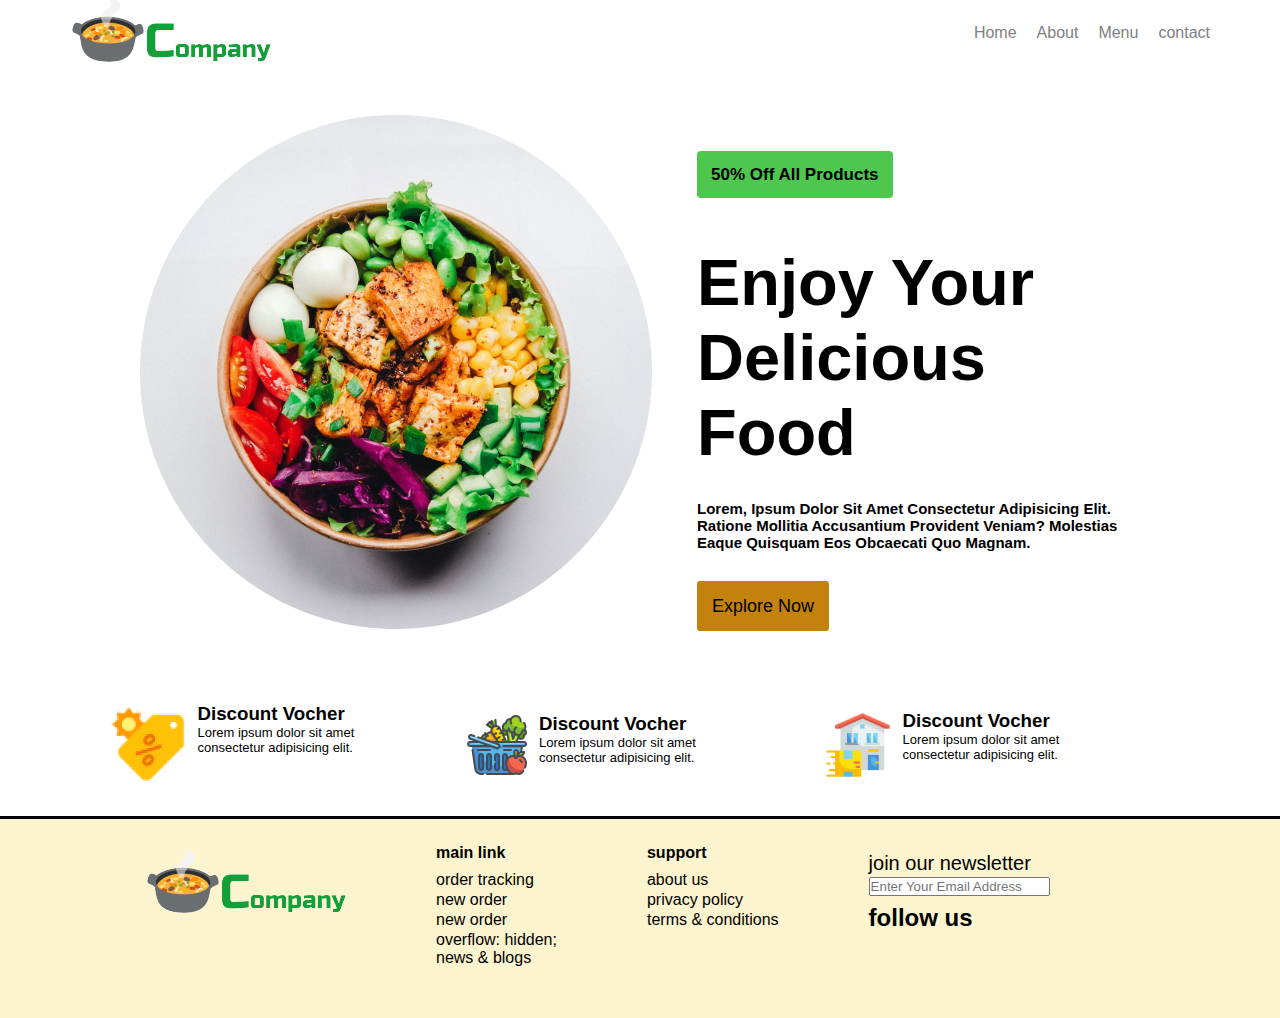
<file: index.html>
<!DOCTYPE html>
<html lang="en">
  <head>
    <meta charset="UTF-8" />
    <meta name="viewport" content="width=device-width, initial-scale=1.0" />
    <link
      rel="stylesheet"
      href="https://cdnjs.cloudflare.com/ajax/libs/font-awesome/6.4.0/css/all.min.css"
      integrity="sha512-iecdLmaskl7CVkqkXNQ/ZH/XLlvWZOJyj7Yy7tcenmpD1ypASozpmT/E0iPtmFIB46ZmdtAc9eNBvH0H/ZpiBw=="
      crossorigin="anonymous"
      referrerpolicy="no-referrer"
    />
    <link rel="stylesheet" href="style.css" />
    <title>restorent website</title>
  </head>
  <body>
    <header>
      <div class="nav-bar">
        <div class="logo">
          <img src="logo.png" />
        </div>
        <nav>
          <ul>
            <li><a href="index.html">Home</a></li>
            <li><a href="about.html">About</a></li>
            <li><a href="menu.html">Menu</a></li>
            <li><a href="contact.html">contact</a></li>
          </ul>
        </nav>
      </div>
    </header>
    <div class="hero">
      <div class="hero-section">
        <img src="hero.jpg" />
      </div>
      <div class="hero-content">
        <span class="discount">50% off All products</span>
        <h1>enjoy your delicious food</h1>
        <h4>
          Lorem, ipsum dolor sit amet consectetur adipisicing elit. Ratione
          mollitia accusantium provident veniam? Molestias eaque quisquam eos
          obcaecati quo magnam.
        </h4>
        <span class="explore"> explore now</span>
      </div>
    </div>
    <section class="features">
      <div class="feature">
        <img src="discount icon.jpg" />
        <div class="feature-content">
          <h3>discount vocher</h3>
          <p>Lorem ipsum dolor sit amet consectetur adipisicing elit.</p>
        </div>
      </div>
      <div class="feature">
        <img src="fruits icon.jpg" />
        <div class="feature-content">
          <h3>discount vocher</h3>
          <p>Lorem ipsum dolor sit amet consectetur adipisicing elit.</p>
        </div>
      </div>
      <div class="feature">
        <img src="home icon.jpg" />
        <div class="feature-content">
          <h3>discount vocher</h3>
          <p>Lorem ipsum dolor sit amet consectetur adipisicing elit.</p>
        </div>
      </div>
    </section>

    <div class="line"></div>


    <footer>
      <div class="footer-content">
        <div class="footer">
          <div class="logo1">
            <img src="logo.png" />
          </div>
          <div class="main-link">
            <b>main link</b>
            <p class="gap">order tracking</p>
            <p>new order</p>
            <p>new order</p>
  overflow: hidden;
  <p>news & blogs</p>
          </div>
          <div class="support">
            <b>support</b>
            <p class="gap">about us</p>
            <p>privacy policy</p>
            <p>terms & conditions</p>
          </div>
          <div class="contact-section">
            <p class="join">join our newsletter</p>
            <input placeholder="Enter Your Email Address" />
            <h2 class="follow">follow us</h2>
            <br />
            <i class="fa-brands fa-facebook"></i>
            <i class="fa-brands fa-github"></i>
            <i class="fa-brands fa-instagram"></i>
            <i class="fa-brands fa-twitter"></i>
          </div>
        </div>
      </div>
    </footer>
  </body>
</html>
</file>
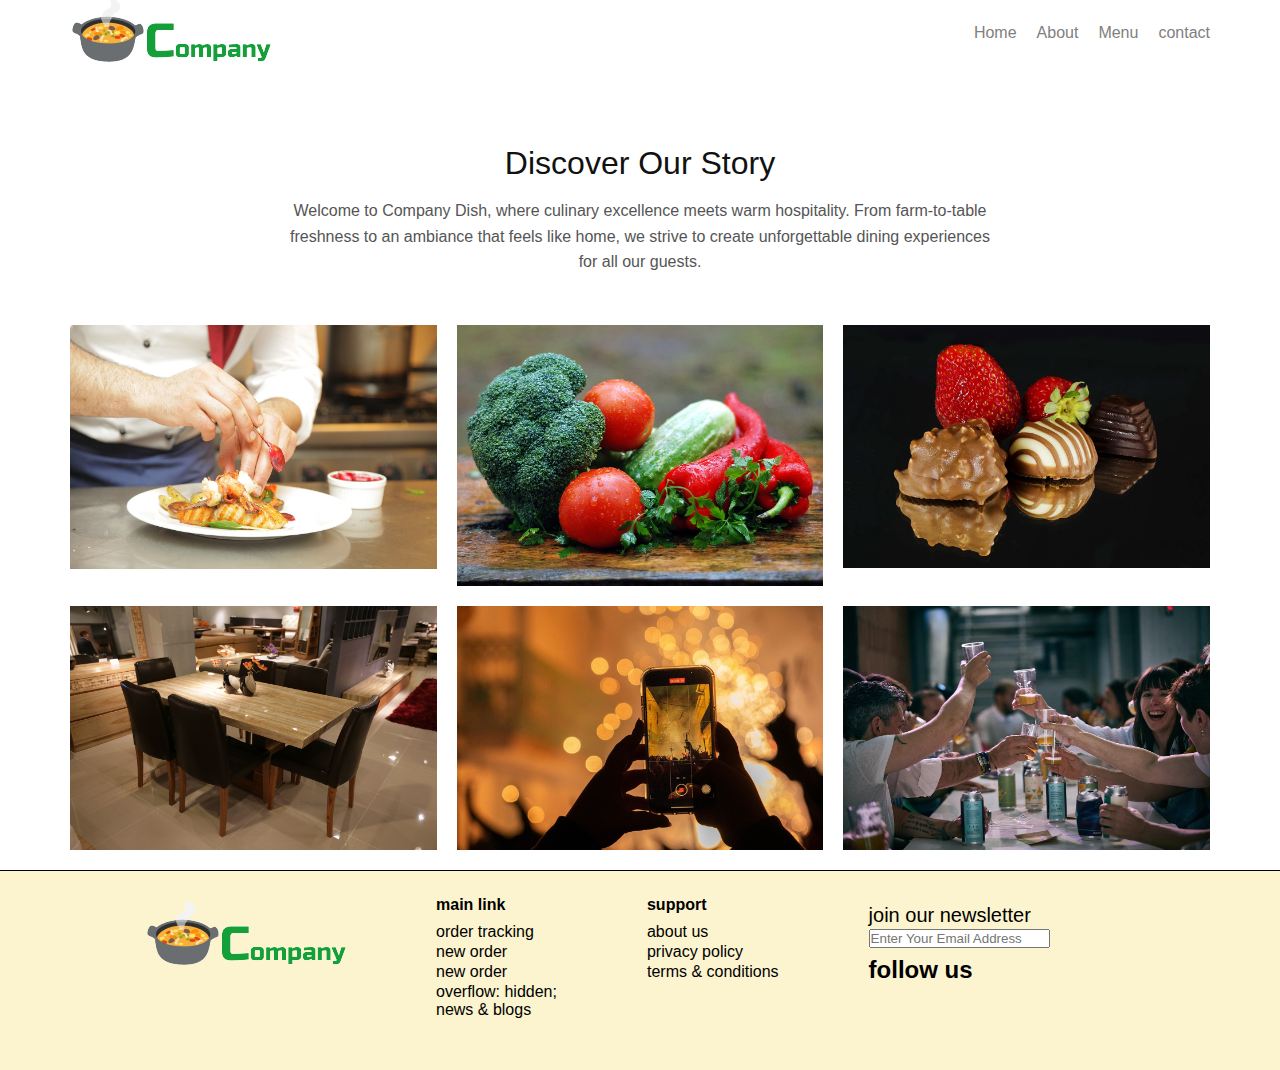
<file: about.html>
<!DOCTYPE html>
<html lang="en">
<head>
     <meta charset="UTF-8">
     <meta name="viewport" content="width=device-width, initial-scale=1.0">
     <title>Document</title>
     <link rel="stylesheet" href="style.css">
</head>
<body>
     <header>
          <div class="nav-bar">
            <div class="logo">
              <img src="logo.png" />
            </div>
            <nav>
              <ul>
               <li><a href="index.html">Home</a></li>
               <li><a href="about.html">About</a></li>
               <li><a href="menu.html">Menu</a></li>
               <li><a href="contact.html">contact</a></li>
              </ul>
            </nav>
          </div>
        </header>
        <section class="gallery-section">
          <div class="container">
            <div class="text-center w-full mb-20 content1">
              <h1 class="title">Discover Our Story</h1>
              <p class="description">Welcome to Company Dish, where culinary excellence meets warm hospitality. From farm-to-table freshness to an ambiance that feels like home, we strive to create unforgettable dining experiences for all our guests.</p>
            </div>
            <div class="gallery">
              <div class="gallery-item">
                <img alt="gallery" class="gallery-image" src="./cheif.jpg">
                <div class="gallery-overlay">
                  <h2 class="subtitle">Signature Experience</h2>
                  <h1 class="overlay-title">Chef's Special</h1>
                  <p class="overlay-description">A harmonious blend of flavors crafted by our master chefs, using the freshest ingredients to bring your taste buds to life.</p>
                </div>
              </div>
              <div class="gallery-item">
                <img alt="gallery" class="gallery-image" src="./fresh&local.jpg">
                <div class="gallery-overlay">
                  <h2 class="subtitle">Farm-to-Table</h2>
                  <h1 class="overlay-title">Fresh & Local</h1>
                  <p class="overlay-description">Our commitment to sustainability ensures every dish is made with locally sourced, organic ingredients of the highest quality.</p>
                </div>
              </div>
              <div class="gallery-item">
                <img alt="gallery" class="gallery-image" src="./sweet.jpg">
                <div class="gallery-overlay">
                  <h2 class="subtitle">Decadent Desserts</h2>
                  <h1 class="overlay-title">Sweet Indulgence</h1>
                  <p class="overlay-description">Treat yourself to our exquisite desserts, each crafted to perfection to satisfy your sweet cravings.</p>
                </div>
              </div>
              <div class="gallery-item">
                <img alt="gallery" class="gallery-image" src="./dine.jpg">
                <div class="gallery-overlay">
                  <h2 class="subtitle">Cozy Ambiance</h2>
                  <h1 class="overlay-title">Dine with Comfort</h1>
                  <p class="overlay-description">Relax and enjoy your meal in our thoughtfully designed space that combines comfort and elegance.</p>
                </div>
              </div>
              <div class="gallery-item">
                <img alt="gallery" class="gallery-image" src="./Celebrate.jpeg">
                <div class="gallery-overlay">
                  <h2 class="subtitle">Memorable Moments</h2>
                  <h1 class="overlay-title">Celebrate with Us</h1>
                  <p class="overlay-description">Host your special occasions at [Your Restaurant Name] and make memories that last a lifetime.</p>
                </div>
              </div>
              <div class="gallery-item">
                <img alt="gallery" class="gallery-image" src="./raise.jpg">
                <div class="gallery-overlay">
                  <h2 class="subtitle">Crafted Cocktails</h2>
                  <h1 class="overlay-title">Raise a Toast</h1>
                  <p class="overlay-description">Sip on our expertly mixed cocktails or enjoy a selection from our curated wine list.</p>
                </div>
              </div>
            </div>
          </div>
        </section>
        <footer>
          <div class="footer-content">
            <div class="footer">
              <div class="logo1">
                <img src="logo.png" />
              </div>
              <div class="main-link">
                <b>main link</b>
                <p class="gap">order tracking</p>
                <p>new order</p>
                <p>new order</p>
      overflow: hidden;
      <p>news & blogs</p>
              </div>
              <div class="support">
                <b>support</b>
                <p class="gap">about us</p>
                <p>privacy policy</p>
                <p>terms & conditions</p>
              </div>
              <div class="contact-section">
                <p class="join">join our newsletter</p>
                <input placeholder="Enter Your Email Address" />
                <h2 class="follow">follow us</h2>
                <br />
                <i class="fa-brands fa-facebook"></i>
                <i class="fa-brands fa-github"></i>
                <i class="fa-brands fa-instagram"></i>
                <i class="fa-brands fa-twitter"></i>
              </div>
            </div>
          </div>
        </footer>
        
        
</body>
</html>
</file>
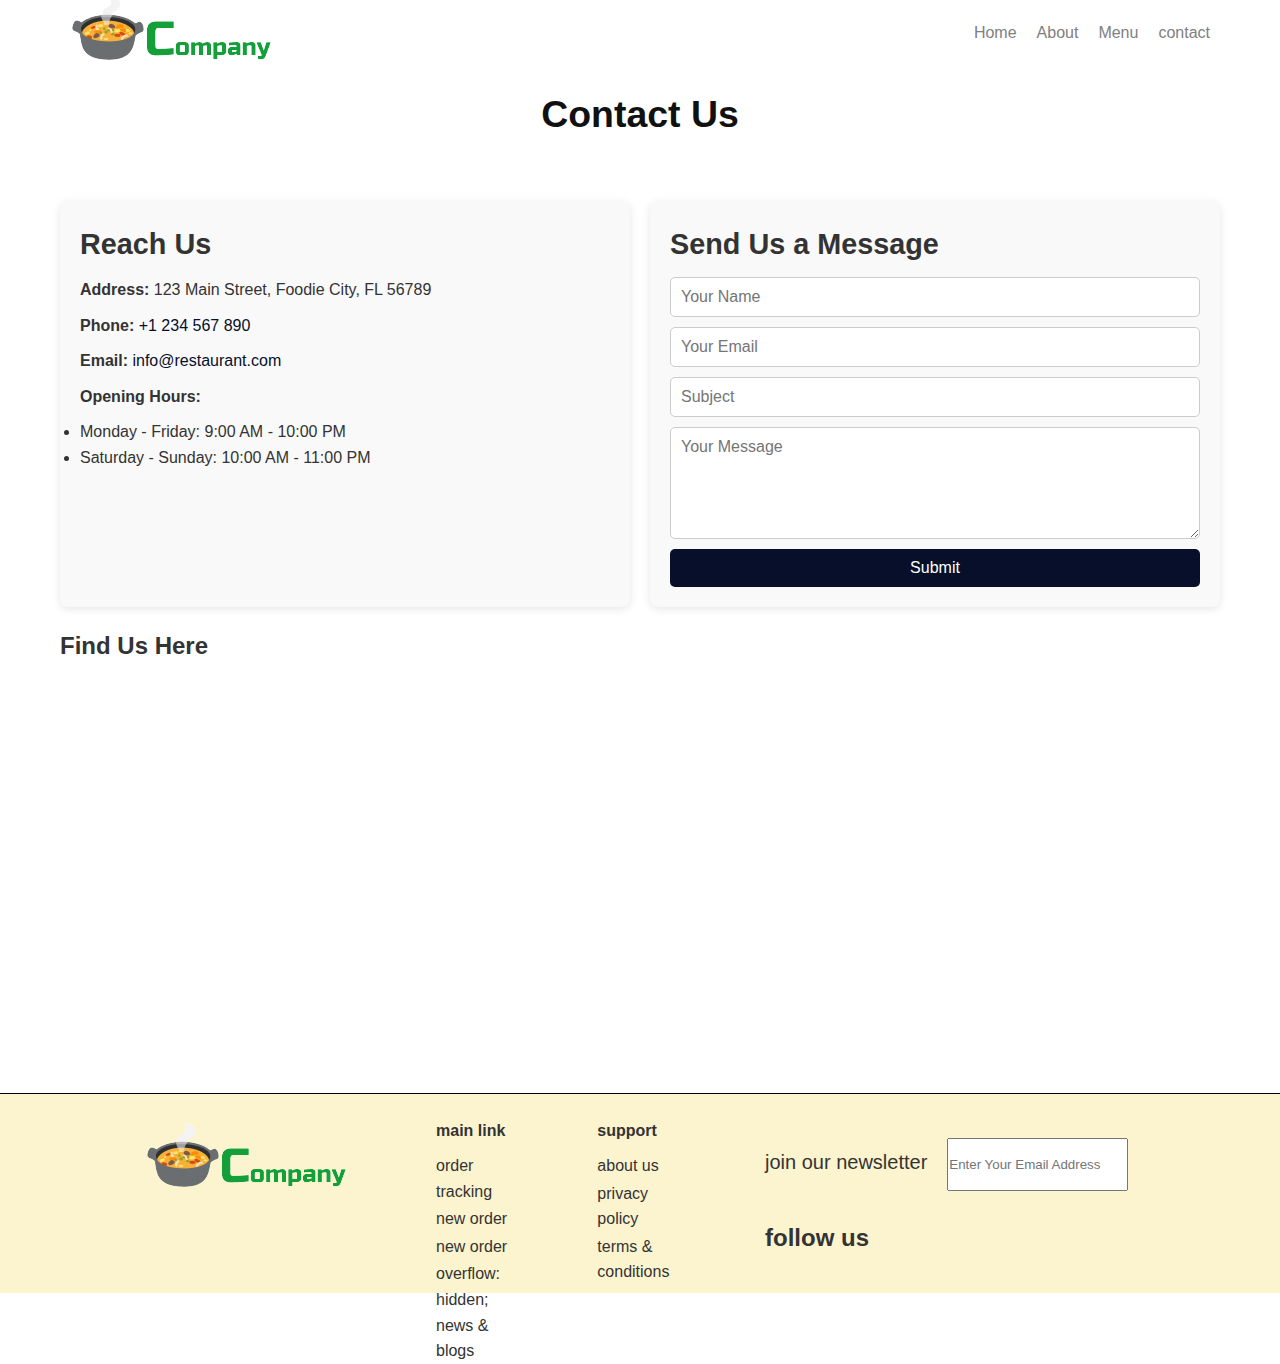
<file: contact.html>
<!DOCTYPE html>
<html lang="en">
<head>
  <meta charset="UTF-8">
  <meta name="viewport" content="width=device-width, initial-scale=1.0">
  <title>Contact Us - [Your Restaurant Name]</title>
  <link rel="stylesheet" href="style.css">
  <style>
    body {
      font-family: Arial, sans-serif;
      margin: 0;
      padding: 0;
      line-height: 1.6;
      color: #333;
    }
    .title{
          text-align: center;
          margin-top: 20px;
    }
    .container {
      max-width: 1200px;
      margin: 0 auto;
      padding: 20px;
    }
    .header {
      background: #070F2B;
      color: white;
      padding: 20px 0;
      text-align: center;
    }
    .header h1 {
      margin: 0;
      font-size: 2.5rem;
    }
    .contact-section {
      display: flex;
      flex-wrap: wrap;
      gap: 20px;
      margin-top: 20px;
    }
    .contact-details, .contact-form {
      flex: 1 1 calc(50% - 20px);
      background: #f9f9f9;
      padding: 20px;
      border-radius: 8px;
      box-shadow: 0 2px 8px rgba(0, 0, 0, 0.1);
    }
    .contact-details h2, .contact-form h2 {
      font-size: 1.8rem;
      margin-bottom: 10px;
    }
    .contact-details p {
      margin: 10px 0;
    }
    .contact-details a {
      color: #070F2B;
      text-decoration: none;
    }
    .contact-details a:hover {
      text-decoration: underline;
    }
    .contact-form form {
      display: flex;
      flex-direction: column;
      gap: 10px;
    }
    .contact-form input, .contact-form textarea, .contact-form button {
      padding: 10px;
      font-size: 1rem;
      border: 1px solid #ccc;
      border-radius: 5px;
    }
    .contact-form button {
      background: #070F2B;
      color: white;
      border: none;
      cursor: pointer;
    }
    .contact-form button:hover {
      background: #1B1A55;
    }
    .map {
      margin-top: 20px;
      border-radius: 8px;
      overflow: hidden;
    }
    iframe {
      width: 100%;
      height: 400px;
      border: none;
    }
  </style>
</head>
<body>
     <header>
          <div class="nav-bar">
            <div class="logo">
              <img src="logo.png" />
            </div>
            <nav>
              <ul>
               <li><a href="index.html">Home</a></li>
               <li><a href="about.html">About</a></li>
               <li><a href="menu.html">Menu</a></li>
               <li><a href="contact.html">contact</a></li>
              </ul>
            </nav>
          </div>
        </header>
<div class="title">

     <h3>Contact Us</h3>
</div>


  <main class="container">
    <section class="contact-section">
      <!-- Contact Details -->
      <div class="contact-details">
        <h2>Reach Us</h2>
        <p><strong>Address:</strong> 123 Main Street, Foodie City, FL 56789</p>
        <p><strong>Phone:</strong> <a href="tel:+1234567890">+1 234 567 890</a></p>
        <p><strong>Email:</strong> <a href="mailto:info@restaurant.com">info@restaurant.com</a></p>
        <p><strong>Opening Hours:</strong></p>
        <ul>
          <li>Monday - Friday: 9:00 AM - 10:00 PM</li>
          <li>Saturday - Sunday: 10:00 AM - 11:00 PM</li>
        </ul>
      </div>

      <!-- Contact Form -->
      <div class="contact-form">
        <h2>Send Us a Message</h2>
        <form action="submit_form.php" method="POST">
          <input type="text" name="name" placeholder="Your Name" required>
          <input type="email" name="email" placeholder="Your Email" required>
          <input type="text" name="subject" placeholder="Subject" required>
          <textarea name="message" rows="5" placeholder="Your Message" required></textarea>
          <button type="submit">Submit</button>
        </form>
      </div>
    </section>

    <!-- Map Section -->
    <section class="map">
      <h2>Find Us Here</h2>
      <iframe 
        src="https://www.google.com/maps/embed?pb=!1m18!1m12!1m3!1d3153.835434509364!2d-122.42175308468144!3d37.77492927975952!2m3!1f0!2f0!3f0!3m2!1i1024!2i768!4f13.1!3m3!1m2!1s0x80858064e5f3b1d5%3A0x899d9566d6dbb38f!2sRestaurant!5e0!3m2!1sen!2sus!4v1618218726079!5m2!1sen!2sus" 
        allowfullscreen="" 
        loading="lazy"></iframe>
    </section>
  </main>
  <footer>
     <div class="footer-content">
       <div class="footer">
         <div class="logo1">
           <img src="logo.png" />
         </div>
         <div class="main-link">
           <b>main link</b>
           <p class="gap">order tracking</p>
           <p>new order</p>
           <p>new order</p>
 overflow: hidden;
 <p>news & blogs</p>
         </div>
         <div class="support">
           <b>support</b>
           <p class="gap">about us</p>
           <p>privacy policy</p>
           <p>terms & conditions</p>
         </div>
         <div class="contact-section">
           <p class="join">join our newsletter</p>
           <input placeholder="Enter Your Email Address" />
           <h2 class="follow">follow us</h2>
           <br />
           <i class="fa-brands fa-facebook"></i>
           <i class="fa-brands fa-github"></i>
           <i class="fa-brands fa-instagram"></i>
           <i class="fa-brands fa-twitter"></i>
         </div>
       </div>
     </div>
   </footer>

</body>
</html>
</file>
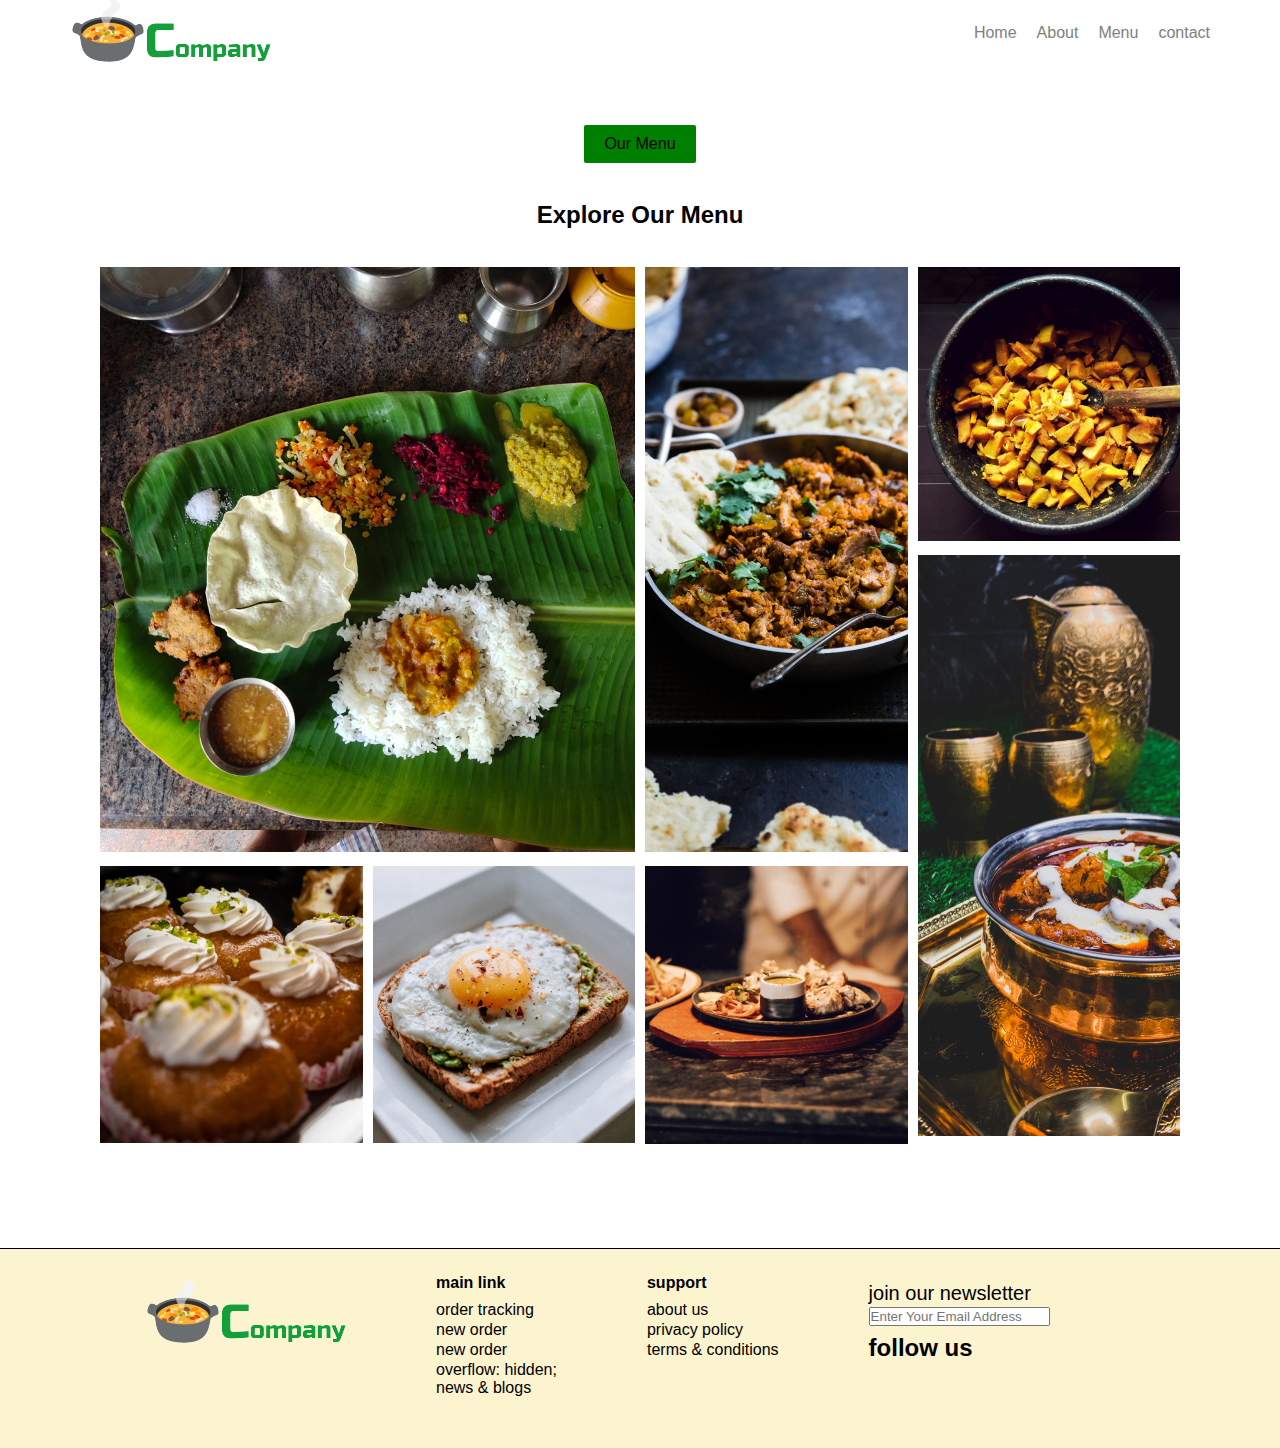
<file: menu.html>
<!DOCTYPE html>
<html lang="en">
<head>
     <meta charset="UTF-8">
     <meta name="viewport" content="width=device-width, initial-scale=1.0">
     <title>Document</title>
     <link rel="stylesheet" href="style.css">
</head>
<body>
     <header>
          <div class="nav-bar">
            <div class="logo">
              <img src="logo.png" />
            </div>
            <nav>
              <ul>
               <li><a href="index.html">Home</a></li>
               <li><a href="about.html">About</a></li>
               <li><a href="menu.html">Menu</a></li>
               <li><a href="contact.html">contact</a></li>
              </ul>
            </nav>
          </div>
        </header>
     <div class="menu">
          <span class="tag">our menu</span>
          <h2>explore our menu</h2>
    
          <div class="grid">
            <div class="item1">
              <img src="image 1.jpg" />
            </div>
            <div class="item2">
              <img src="image 2.jpg" />
            </div>
            <div class="item3">
              <img src="image 3.jpg" />
            </div>
            <div class="item4">
              <img src="image 4.jpg" />
            </div>
            <div class="item5">
              <img src="image 5.jpg" />
            </div>
            <div class="item6">
              <img src="image 6.jpg" />
            </div>
            <div class="item7">
              <img src="image 7.jpg" />
            </div>
          </div>
        </div>
        <footer>
          <div class="footer-content">
            <div class="footer">
              <div class="logo1">
                <img src="logo.png" />
              </div>
              <div class="main-link">
                <b>main link</b>
                <p class="gap">order tracking</p>
                <p>new order</p>
                <p>new order</p>
      overflow: hidden;
      <p>news & blogs</p>
              </div>
              <div class="support">
                <b>support</b>
                <p class="gap">about us</p>
                <p>privacy policy</p>
                <p>terms & conditions</p>
              </div>
              <div class="contact-section">
                <p class="join">join our newsletter</p>
                <input placeholder="Enter Your Email Address" />
                <h2 class="follow">follow us</h2>
                <br />
                <i class="fa-brands fa-facebook"></i>
                <i class="fa-brands fa-github"></i>
                <i class="fa-brands fa-instagram"></i>
                <i class="fa-brands fa-twitter"></i>
              </div>
            </div>
          </div>
        </footer>
</body>
</html>
</file>
<file: style.css>
* {
  padding: 0;
  margin: 0;
  box-sizing: border-box;
  font-family: Arial, Helvetica, sans-serif;
}
.nav-bar {
  display: flex;
  justify-content: space-between;
  align-items: center;
  margin: 0 70px;
  height: 65px;
}
.nav-bar i {
  padding: 8px 16px;
}
.nav-bar > nav {
  display: flex;
  justify-content: space-between;
  align-items: center;
}

nav > ul {
  display: flex;
  gap: 20px;
  margin: 0;
  padding: 0;
}

nav > ul > li {
  list-style: none;
}

nav > ul > li > a {
  color: gray;
  text-decoration: none;
  font-size: 16px;
  transition: color 0.3s ease, border-bottom 0.3s ease;
  padding: 5px 0;
}

nav > ul > li > a:hover {
  color: black;
  border-bottom: 2px solid black;
}


.nav-bar i:hover {
  box-shadow: inset 0 -3em 3em rgba(0, 0, 0, 0.1), 0 0 0 2px rgb(255, 255, 255),
    0.3em 0.3em 1em rgba(0, 0, 0, 0.3);
}
.hero {
  display: flex;
  margin: 50px 140px 0 140px;
  gap: 45px;
  text-transform: capitalize;
}
.hero-content .discount {
  background-color: rgb(78, 199, 78);
  padding: 14px;
  font-weight: 600;
  font-size: 17px;
  top: 201px;
  border-radius: 4px;
}
.hero-content {
  margin-top: 50px;
}
.hero-content h1 {
  font-size: 65px;
  margin: 60px 0 30px 0;
}

.hero-content h4 {
  font-size: 15px;
  margin-bottom: 45px;
}

.hero-content .explore {
  font-size: 18px;
  background-color: rgb(194, 130, 12);
  padding: 15px;
  border-radius: 3px;
}
.explore:hover:hover {
  background-color: orange;
  border: 2px solid black;
}
.features {
  margin: 70px 100px 30px 100px;
  display: flex;
  justify-content: space-evenly;
  align-items: center;
}
.feature {
  display: flex;
  /* padding: 10px; */
  margin-right: 30px;
  width: 320px;
}
.feature:hover {
  box-shadow: inset 0 -3em 3em rgba(0, 0, 0, 0.1), 0 0 0 2px rgb(255, 255, 255),
    0.3em 0.3em 1em rgba(0, 0, 0, 0.3);
}

.feature p {
  font-size: 13px;
  width: 200px;
}
.feature h3 {
  text-transform: capitalize;
}
.feature-content {
  margin-left: 10px;
}
.line {
  border: 0.25px solid black;
}
.menu {
  display: flex;
  flex-direction: column;
  align-items: center;
  margin: 60px 100px 100px 100px;
  text-transform: capitalize;
}
.menu h2 {
  margin-bottom: 30px;
  padding: 8px;
}
.menu h2:hover {
  box-shadow: inset 0 -3em 3em rgba(0, 0, 0, 0.1), 0 0 0 2px rgb(255, 255, 255),
    0.3em 0.3em 1em rgba(0, 0, 0, 0.3);
}

.tag {
  background-color: green;
  padding: 10px 20px;
  align-self: center;
  margin-bottom: 30px;
  border-radius: 2px;
}
.grid {
  display: grid;
  gap: 10px;
  grid-template-areas:
    "i1 i1 i2 i3"
    "i1 i1 i2 i7"
    "i4 i5 i6 i7";
}
.item1 {
  grid-area: i1;
  overflow: hidden;
}
.item2 {
  grid-area: i2;
  overflow: hidden;
}
.item3 {
  grid-area: i3;
  overflow: hidden;
}
.item4 {
  grid-area: i4;
  overflow: hidden;
}
.item5 {
  grid-area: i5;
  overflow: hidden;

}
.item6 {
  grid-area: i6;
  overflow: hidden;

}
.item7 {
  grid-area: i7;
  overflow: hidden;

}
.footer-content {
  height: 200px;
  background-color: rgba(241, 198, 6, 0.192);
  display: flex;
  justify-content: center;
  align-items: center;
}
.footer-content {
  border-top: 1px solid black;
}
.footer {
  display: flex;
  height: 150px;
  width: 990px;
  gap: 90px;
}
.footer p {
  margin-bottom: 2px;
}
.gap {
  margin-top: 9px;
}
.join {
  font-size: 20px;
  margin-top: 8px;
}
.follow {
  margin-top: 8px;
}
.fa-brands {
  margin-right: 10px;
}
.content-section input {
  height: 15px;
}

.grid img:hover{
   scale: 1.1;
   transition: all 0.5s ease;
}











.gallery-section{
  margin-top: 60px;
}

.container {
  max-width: 1200px;
  margin: 0 auto;
  padding: 20px;
}

.text-center {
  text-align: center;
}

.title {
  font-size: 2rem;
  font-weight: 500;
  margin-bottom: 1rem;
  color: #111;
}

.description {
  max-width: 700px;
  margin: 0 auto;
  line-height: 1.6;
  font-size: 1rem;
  color: #555;
}

.gallery {
  display: flex;
  flex-wrap: wrap;
  gap: 20px;
  justify-content: center;
}
.content1{
  margin-bottom: 50px;
}
.gallery-item {
  position: relative;
  width: calc(33.333% - 20px);
  overflow: hidden;
}

.gallery-image {
  width: 100%;
  height: auto;
  object-fit: cover;
  display: block;
}

.gallery-overlay {
  position: absolute;
  top: 0;
  left: 0;
  width: 100%;
  height: 100%;
  background: rgba(255, 255, 255, 0.9);
  display: flex;
  flex-direction: column;
  align-items: center;
  justify-content: center;
  opacity: 0;
  transition: opacity 0.3s ease-in-out;
  padding: 20px;
  border: 4px solid #e5e5e5;
  box-sizing: border-box;
}

.gallery-item:hover .gallery-overlay {
  opacity: 1;
}

.subtitle {
  font-size: 0.875rem;
  font-weight: 500;
  color: #6366f1;
  margin-bottom: 10px;
}

.overlay-title {
  font-size: 1.25rem;
  font-weight: 500;
  color: #111;
  margin-bottom: 10px;
}

.overlay-description {
  font-size: 0.875rem;
  text-align: center;
  line-height: 1.5;
  color: #555;
}
</file>
